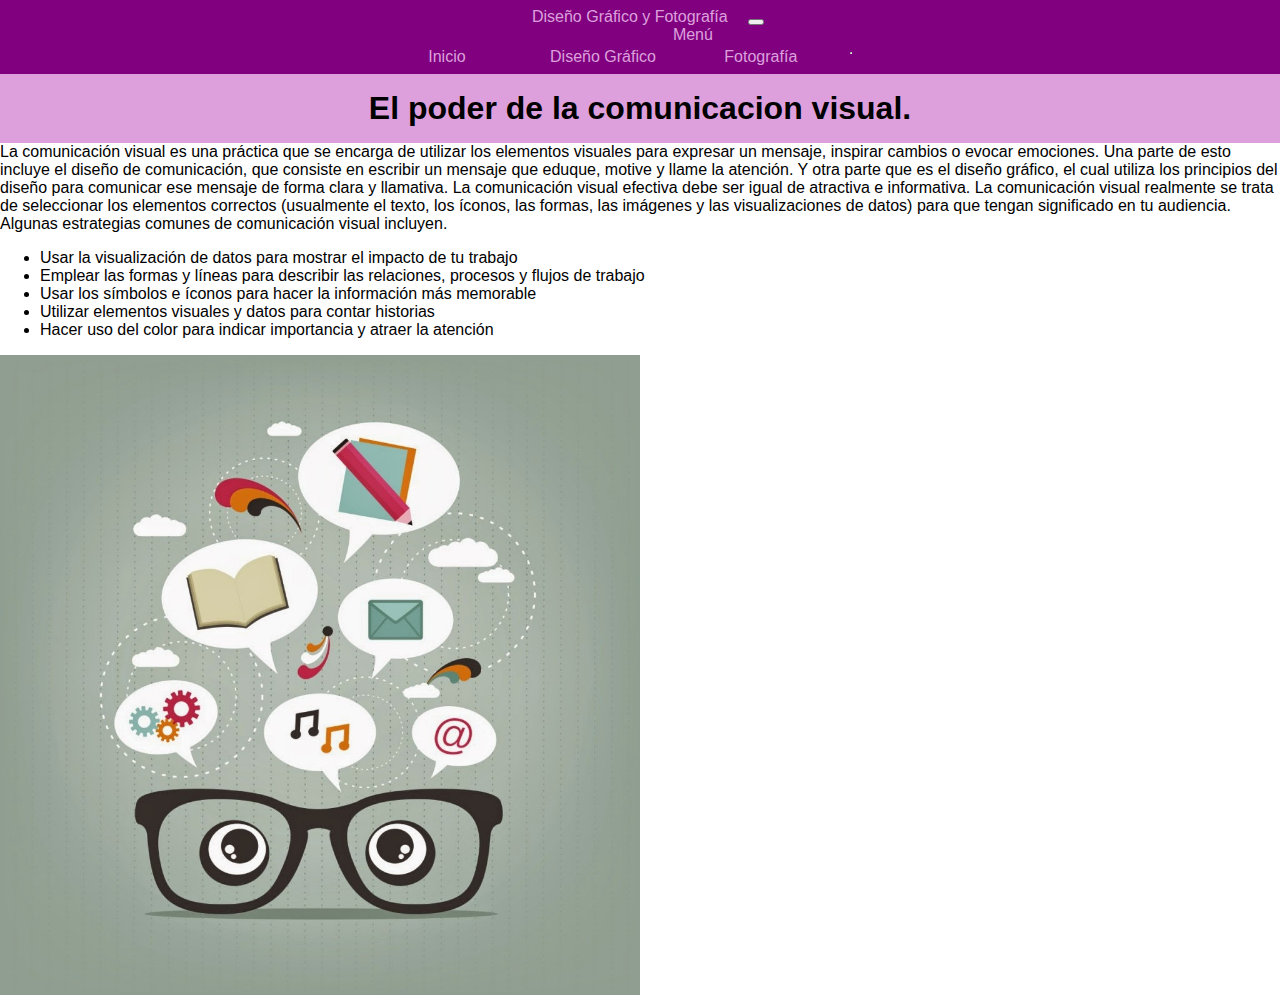
<file: index.html>
<!DOCTYPE html>
<html lang="en">
<head>
    <meta charset="UTF-8">
    <meta http-equiv="X-UA-Compatible" content="IE=edge">
    <meta name="viewport" content="width=device-width, initial-scale=1.0">
    <title>Document</title>
    <link rel="stylesheet" href="style.css">


<!--Bootstrap-->
   <link href="https://cdn.jsdelivr.net/npm/bootstrap@5.3.2/dist/css/bootstrap.min.css" rel="stylesheet" integrity="sha384-T3c6CoIi6uLrA9TneNEoa7RxnatzjcDSCmG1MXxSR1GAsXEV/Dwwykc2MPK8M2HN" crossorigin="anonymous">
   
</head>
<body>
    <!--Barra de navegacion-->
    <nav class="navbar navbar-expand-lg bg-body-tertiary">
        <div class="container-fluid">
          <a class="navbar-brand" href="#">Diseño Gráfico y Fotografía</a>
          <button class="navbar-toggler" type="button" data-bs-toggle="collapse" data-bs-target="#navbarSupportedContent" aria-controls="navbarSupportedContent" aria-expanded="false" aria-label="Toggle navigation">
            <span class="navbar-toggler-icon"></span>
          </button>
          <div class="collapse navbar-collapse" id="navbarSupportedContent">
            <ul class="navbar-nav me-auto mb-2 mb-lg-0">
              <li class="nav-item">
                <a class="nav-link active" aria-current="page" href="#">Inicio</a>
              </li>
              <li class="nav-item dropdown">
                <a class="nav-link dropdown-toggle" href="#" role="button" data-bs-toggle="dropdown" aria-expanded="false">
                  Menú
                </a>
                <ul class="dropdown-menu">
                  <li><a class="dropdown-item" href="Diseño.html" target="_blank">Diseño Gráfico</a></li>
                  <li><a class="dropdown-item" href="fotografia.html" target="_blank">Fotografía</a></li>
                  <li><hr class="dropdown-divider"></li>
                </ul>
              </li>
            </ul>
      </nav>
      <header>
        <h1>El poder de la comunicacion visual.</h1>
    </header>

      <p>La comunicación visual es una práctica que se encarga de utilizar los elementos visuales para expresar un mensaje, inspirar cambios o evocar emociones. 
      Una parte de esto incluye el diseño de comunicación, que consiste en escribir un mensaje que eduque, motive y llame la atención. Y otra parte que es el diseño gráfico, el cual utiliza los principios del diseño para comunicar ese mensaje de forma clara y llamativa.
      La comunicación visual efectiva debe ser igual de atractiva e informativa.
      La comunicación visual realmente se trata de seleccionar los elementos correctos (usualmente el texto, los íconos, las formas, las imágenes y las visualizaciones de datos) para que tengan significado en tu audiencia.
      Algunas estrategias comunes de comunicación visual incluyen.</p>
                    
         <!--lista no ordenada-->
         <ul>
        <li>Usar la visualización de datos para mostrar el impacto de tu trabajo</li>
        <li>Emplear las formas y líneas para describir las relaciones, procesos y flujos de trabajo</li>
        <li>Usar los símbolos e íconos para hacer la información más memorable</li>
        <li>Utilizar elementos visuales y datos para contar historias</li>
        <li>Hacer uso del color para indicar importancia y atraer la atención</li>
         </ul>
    
    <img src="comunicacion.jpg">
        <script src="https://cdn.jsdelivr.net/npm/bootstrap@5.3.2/dist/js/bootstrap.bundle.min.js" integrity="sha384-C6RzsynM9kWDrMNeT87bh95OGNyZPhcTNXj1NW7RuBCsyN/o0jlpcV8Qyq46cDfL" crossorigin="anonymous"></script>
</body>
</html>
</file>
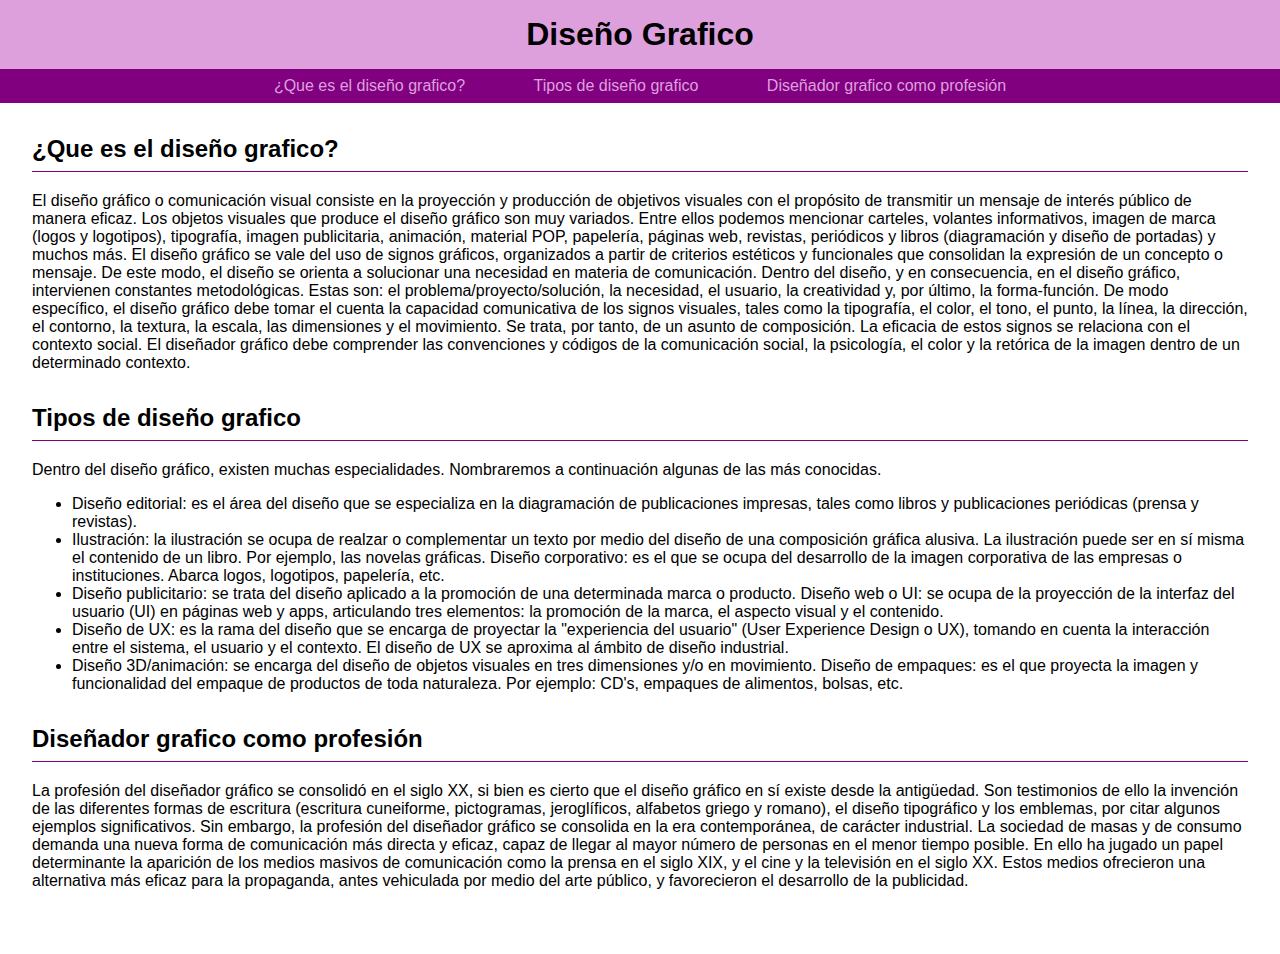
<file: Diseño.html>
<title>Diseño Grafico</title>
<link rel="stylesheet" href="style.css">
</head>
<body>
<header>
    <h1>Diseño Grafico</h1>
</header>
<nav>
  <ul>
    <li><a href="#¿Que es el diseño grafico?">¿Que es el diseño grafico?</a></li>
    <li><a href="#Tipos de diseño grafico">Tipos de diseño grafico</a></li>
    <li><a href="#Diseñador grafico como profesión">Diseñador grafico como profesión</a></li>
  </ul>
</nav>
<main>
    <section id="¿Que es el diseño grafico?">
        <h2>¿Que es el diseño grafico?</h2>
        <p>El diseño gráfico o comunicación visual consiste en la proyección y producción de objetivos visuales con el propósito de transmitir un mensaje de interés público de manera eficaz.
            Los objetos visuales que produce el diseño gráfico son muy variados. Entre ellos podemos mencionar carteles, volantes informativos, imagen de marca (logos y logotipos), tipografía, imagen publicitaria, animación, material POP, papelería, páginas web, revistas, periódicos y libros (diagramación y diseño de portadas) y muchos más.
            El diseño gráfico se vale del uso de signos gráficos, organizados a partir de criterios estéticos y funcionales que consolidan la expresión de un concepto o mensaje. De este modo, el diseño se orienta a solucionar una necesidad en materia de comunicación.
            Dentro del diseño, y en consecuencia, en el diseño gráfico, intervienen constantes metodológicas. Estas son: el problema/proyecto/solución, la necesidad, el usuario, la creatividad y, por último, la forma-función.

            De modo específico, el diseño gráfico debe tomar el cuenta la capacidad comunicativa de los signos visuales, tales como la tipografía, el color, el tono, el punto, la línea, la dirección, el contorno, la textura, la escala, las dimensiones y el movimiento. Se trata, por tanto, de un asunto de composición.
            La eficacia de estos signos se relaciona con el contexto social. El diseñador gráfico debe comprender las convenciones y códigos de la comunicación social, la psicología, el color y la retórica de la imagen dentro de un determinado contexto.</p>
    </section>
    <section id="Tipos de diseño grafico">
        <h2>Tipos de diseño grafico</h2>
        <p>Dentro del diseño gráfico, existen muchas especialidades. Nombraremos a continuación algunas de las más conocidas.
            <!--lista no ordenada-->
            <ul>
            <li>Diseño editorial: es el área del diseño que se especializa en la diagramación de publicaciones impresas, tales como libros y publicaciones periódicas (prensa y revistas).</li>
            <li>Ilustración: la ilustración se ocupa de realzar o complementar un texto por medio del diseño de una composición gráfica alusiva. La ilustración puede ser en sí misma el contenido de un libro. Por ejemplo, las novelas gráficas.
            Diseño corporativo: es el que se ocupa del desarrollo de la imagen corporativa de las empresas o instituciones. Abarca logos, logotipos, papelería, etc.</li>
            <li>Diseño publicitario: se trata del diseño aplicado a la promoción de una determinada marca o producto.
            Diseño web o UI: se ocupa de la proyección de la interfaz del usuario (UI) en páginas web y apps, articulando tres elementos: la promoción de la marca, el aspecto visual y el contenido.</li>
            <li>Diseño de UX: es la rama del diseño que se encarga de proyectar la "experiencia del usuario" (User Experience Design o UX), tomando en cuenta la interacción entre el sistema, el usuario y el contexto. El diseño de UX se aproxima al ámbito de diseño industrial.</li>
            <li>Diseño 3D/animación: se encarga del diseño de objetos visuales en tres dimensiones y/o en movimiento.
            Diseño de empaques: es el que proyecta la imagen y funcionalidad del empaque de productos de toda naturaleza. Por ejemplo: CD's, empaques de alimentos, bolsas, etc.</li>
            </ul>
            </p>
    </section>
    <section id="Diseñador grafico como profesión">
        <h2>Diseñador grafico como profesión</h2>
        <p>La profesión del diseñador gráfico se consolidó en el siglo XX, si bien es cierto que el diseño gráfico en sí existe desde la antigüedad.

            Son testimonios de ello la invención de las diferentes formas de escritura (escritura cuneiforme, pictogramas, jeroglíficos, alfabetos griego y romano), el diseño tipográfico y los emblemas, por citar algunos ejemplos significativos.
            
            Sin embargo, la profesión del diseñador gráfico se consolida en la era contemporánea, de carácter industrial. La sociedad de masas y de consumo demanda una nueva forma de comunicación más directa y eficaz, capaz de llegar al mayor número de personas en el menor tiempo posible.
            
            En ello ha jugado un papel determinante la aparición de los medios masivos de comunicación como la prensa en el siglo XIX, y el cine y la televisión en el siglo XX. Estos medios ofrecieron una alternativa más eficaz para la propaganda, antes vehiculada por medio del arte público, y favorecieron el desarrollo de la publicidad.</p>
          </tbody>
        </table>
    </section>
</main>
</file>
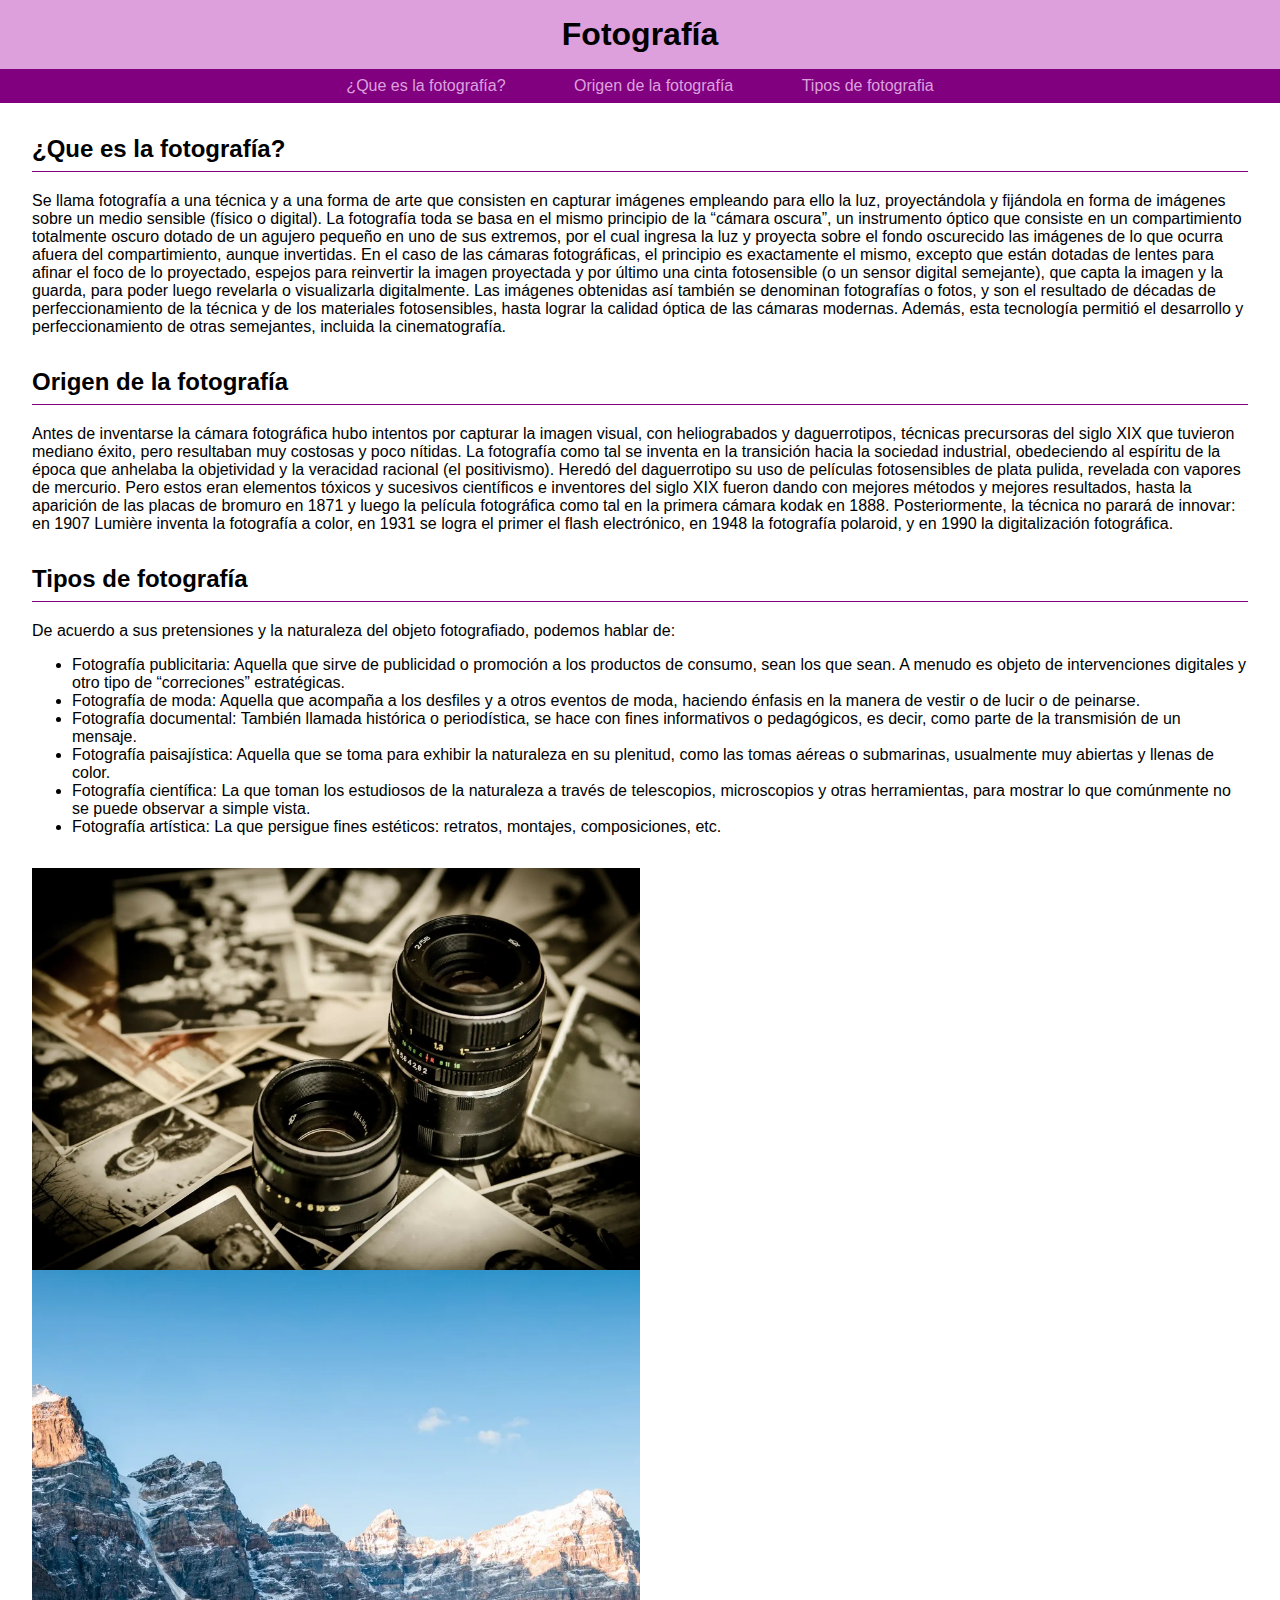
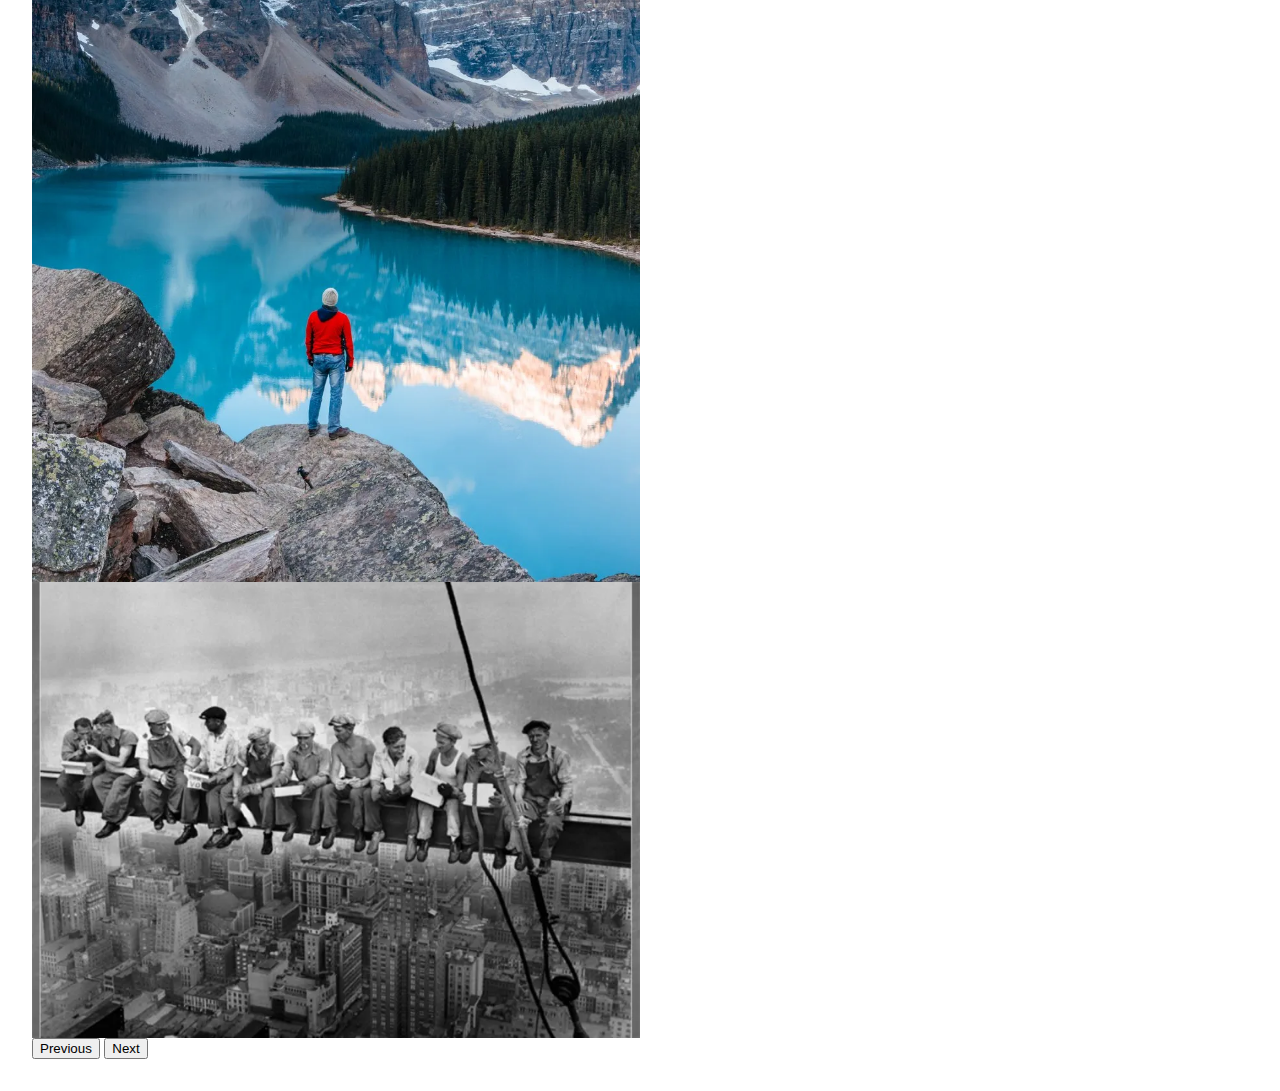
<file: fotografia.html>
<title>Fotografía</title>
<head>
    <link rel="stylesheet" href="style.css">
    <link href="https://cdn.jsdelivr.net/npm/bootstrap@5.3.2/dist/css/bootstrap.min.css" rel="stylesheet" integrity="sha384-T3c6CoIi6uLrA9TneNEoa7RxnatzjcDSCmG1MXxSR1GAsXEV/Dwwykc2MPK8M2HN" crossorigin="anonymous">
    <script src="https://cdn.jsdelivr.net/npm/bootstrap@5.3.2/dist/js/bootstrap.bundle.min.js" integrity="sha384-C6RzsynM9kWDrMNeT87bh95OGNyZPhcTNXj1NW7RuBCsyN/o0jlpcV8Qyq46cDfL" crossorigin="anonymous"></script>
</head>


<body>
<header>
    <h1>Fotografía</h1>
</header>
<nav>
  <ul>
    <li><a href="#¿Que es la fotografia?">¿Que es la fotografía?</a></li>
    <li><a href="#Origen de la fotografia">Origen de la fotografía</a></li>
    <li><a href="#Tipos de fotografias">Tipos de fotografia</a></li>
  </ul>
</nav>
<main>
    <section id="¿Que es la fotografia?">
        <h2>¿Que es la fotografía?</h2>
        <p>Se llama fotografía a una técnica y a una forma de arte que consisten en capturar imágenes empleando para ello la luz, proyectándola y fijándola en forma de imágenes sobre un medio sensible (físico o digital).
            La fotografía toda se basa en el mismo principio de la “cámara oscura”, un instrumento óptico que consiste en un compartimiento totalmente oscuro dotado de un agujero pequeño en uno de sus extremos, por el cual ingresa la luz y proyecta sobre el fondo oscurecido las imágenes de lo que ocurra afuera del compartimiento, aunque invertidas.

En el caso de las cámaras fotográficas, el principio es exactamente el mismo, excepto que están dotadas de lentes para afinar el foco de lo proyectado, espejos para reinvertir la imagen proyectada y por último una cinta fotosensible (o un sensor digital semejante), que capta la imagen y la guarda, para poder luego revelarla o visualizarla digitalmente.

Las imágenes obtenidas así también se denominan fotografías o fotos, y son el resultado de décadas de perfeccionamiento de la técnica y de los materiales fotosensibles, hasta lograr la calidad óptica de las cámaras modernas. Además, esta tecnología permitió el desarrollo y perfeccionamiento de otras semejantes, incluida la cinematografía.
        </p>
    </section>
    <section id="Origen de la fotografia">
        <h2>Origen de la fotografía</h2>
        <p>Antes de inventarse la cámara fotográfica hubo intentos por capturar la imagen visual, con heliograbados y daguerrotipos, técnicas precursoras del siglo XIX que tuvieron mediano éxito, pero resultaban muy costosas y poco nítidas.

            La fotografía como tal se inventa en la transición hacia la sociedad industrial, obedeciendo al espíritu de la época que anhelaba la objetividad y la veracidad racional (el positivismo).
            
            Heredó del daguerrotipo su uso de películas fotosensibles de plata pulida, revelada con vapores de mercurio. Pero estos eran elementos tóxicos y sucesivos científicos e inventores del siglo XIX fueron dando con mejores métodos y mejores resultados, hasta la aparición de las placas de bromuro en 1871 y luego la película fotográfica como tal en la primera cámara kodak en 1888.
            
            Posteriormente, la técnica no parará de innovar: en 1907 Lumière inventa la fotografía a color, en 1931 se logra el primer el flash electrónico, en 1948 la fotografía polaroid, y en 1990 la digitalización fotográfica.
            </p>
    </section>
    <section id="Tipos de fotografia">
        <h2>Tipos de fotografía</h2>
        <p>De acuerdo a sus pretensiones y la naturaleza del objeto fotografiado, podemos hablar de:
            <!--lista no ordenada-->
            <ul>
                <li>Fotografía publicitaria: Aquella que sirve de publicidad o promoción a los productos de consumo, sean los que sean. A menudo es objeto de intervenciones digitales y otro tipo de “correciones” estratégicas.</li>
                <li>Fotografía de moda: Aquella que acompaña a los desfiles y a otros eventos de moda, haciendo énfasis en la manera de vestir o de lucir o de peinarse.</li>
                <li>Fotografía documental: También llamada histórica o periodística, se hace con fines informativos o pedagógicos, es decir, como parte de la transmisión de un mensaje.</li>
                <li>Fotografía paisajística: Aquella que se toma para exhibir la naturaleza en su plenitud, como las tomas aéreas o submarinas, usualmente muy abiertas y llenas de color.</li>
               <li> Fotografía científica: La que toman los estudiosos de la naturaleza a través de telescopios, microscopios y otras herramientas, para mostrar lo que comúnmente no se puede observar a simple vista.</li>
                <li>Fotografía artística: La que persigue fines estéticos: retratos, montajes, composiciones, etc.</li>
            </ul>
        </p>
    </section>
        <div id="carouselExampleControlsNoTouching" class="carousel slide" data-bs-touch="false">
            <div class="carousel-inner">
              <div class="carousel-item active">
                <img src="hipertextual-digitaliza-tus-viejas-fotografias-con-estas-aplicaciones-android-y-ios-2020171352.webp" class="rounded mx-auto d-block">
              </div>
              <div class="carousel-item">
                <img src="hola.webp" class="rounded mx-auto d-block">
              </div>
              <div class="carousel-item">
                <img src="Hombres-andamio-compressor.webp" class="rounded mx-auto d-block" >
              </div>
            </div>
            <button class="carousel-control-prev" type="button" data-bs-target="#carouselExampleControlsNoTouching" data-bs-slide="prev">
              <span class="carousel-control-prev-icon" aria-hidden="true"></span>
              <span class="visually-hidden">Previous</span>
            </button>
            <button class="carousel-control-next" type="button" data-bs-target="#carouselExampleControlsNoTouching" data-bs-slide="next">
              <span class="carousel-control-next-icon" aria-hidden="true"></span>
              <span class="visually-hidden">Next</span>
            </button>
</main>
</file>
<file: style.css>
body {
  font-family: Arial, sans-serif;
  line-height: 1,6;
  margin: 0;
  padding: 0;
}


header {
  background-color: plum;
  color: black;
  text-align: center;
  padding: 1rem;
}


h1 {
  margin: 0;
}


nav {
  background-color: purple;
  padding: 0.5rem;
  text-align: center;
}


nav ul {
  list-style: none;
  margin: 0;
  padding: 0;
}


nav li {
  display: inline-block;
  margin: 0 1rem;
}


nav a {
  color: plum;
  text-decoration: none;
  padding: 0.5rem 1rem;
  border-radius: 4px;
  transition: background-color 0.3s ease;
}


nav a:hover {
  background-color: rgb(228, 205, 228);
  color: black;
}


main {
  padding: 2rem;
}


footer {
  background-color: plum;
  color: black;
  text-align: center;
  padding: 1rem;
}


/* Estilos específicos para secciones */
section {
  margin-bottom: 2rem;
}


h2 {
  margin-top: 0;
  border-bottom: 1px solid purple;
  padding-bottom: 0.5rem;
}


p {
  margin-top: 0;
}
  
  img {
    width: 50%;
  }
</file>
